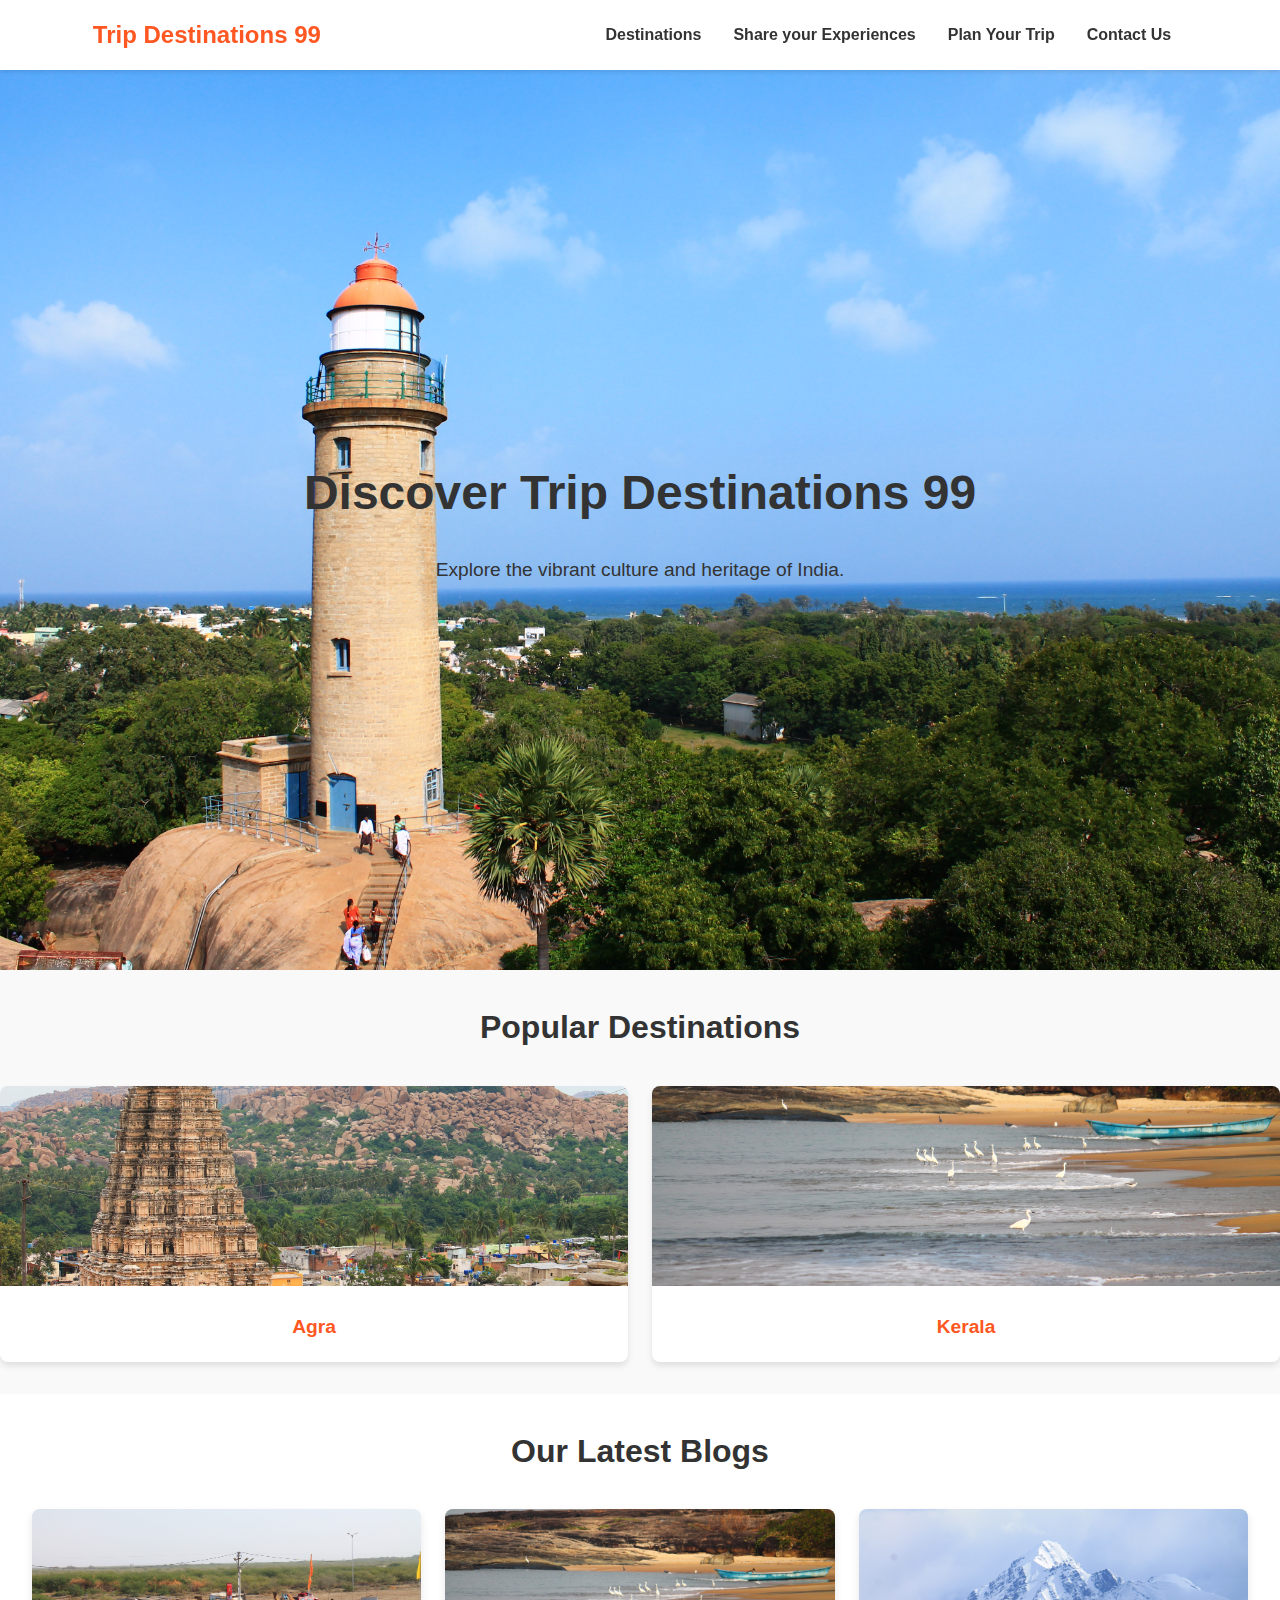
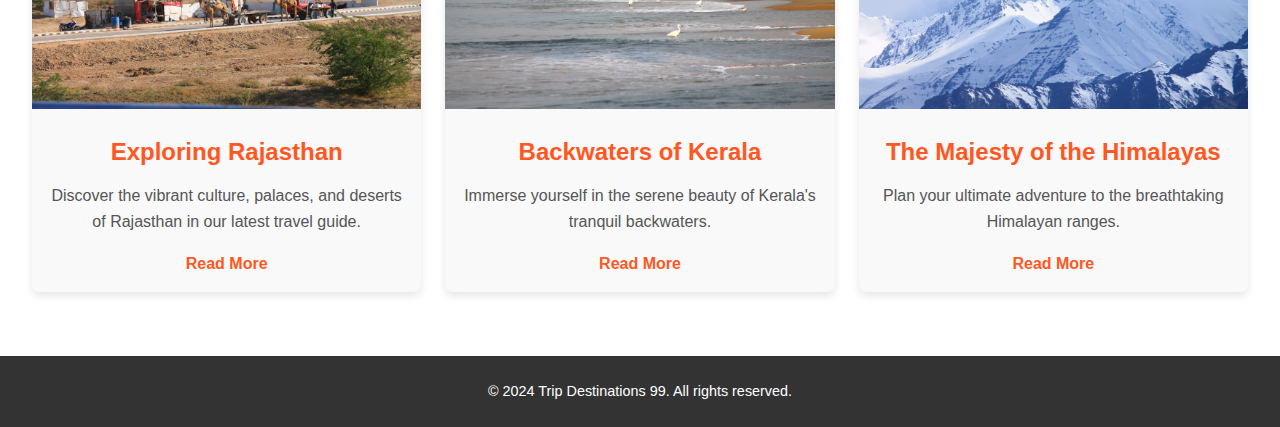
<file: index.html>
<!DOCTYPE html>
<html lang="en">
<head>
    <meta charset="UTF-8">
    <meta name="viewport" content="width=device-width, initial-scale=1.0">
    <title>Trip Destinations 99</title>
	<link rel="icon" type="image/x-icon" href="images/favicon.ico">
    <link rel="stylesheet" href="styles/style.css">
</head>
<body>
    <!-- Header Section -->
    <header>
    <div class="container">
        <a href="index.html" class="logo">Trip Destinations 99</a>
        <nav>
            <ul class="nav-links">
                <li><a href="destinations.html">Destinations</a></li>
                <li><a href="share-your-experiences.html">Share your Experiences</a></li>
                <li><a href="#plan-trip">Plan Your Trip</a></li>                
				<li><a href="contact-us.html">Contact Us</a></li>
            </ul>
        </nav>
    </div>
</header>


    <!-- Hero Section -->
    <section class="hero">
        <div class="hero-content">
            <h1>Discover Trip Destinations 99</h1>
            <p>Explore the vibrant culture and heritage of India.</p>
        </div>
    </section>

    <!-- Destinations Section -->
    <section id="destinations" class="destinations">
        <h2>Popular Destinations</h2>
        <div class="destination-grid">
            <div class="destination-card">
                <img src="images/hampi.JPG" alt="Taj Mahal">
                <h3>Agra</h3>
            </div>
            <div class="destination-card">
                <img src="images/kerala.JPG" alt="Kerala">
                <h3>Kerala</h3>
            </div>
            <!-- Add more cards -->
        </div>
    </section>
<!-- Blog Section -->
<section id="blog" class="blog-section">
    <h2>Our Latest Blogs</h2>
    <div class="blog-grid">
        <!-- Blog Card 1 -->
        <div class="blog-card">
            <img src="images/rajasthan.JPG" alt="Exploring Rajasthan">
            <div class="blog-content">
                <h3>Exploring Rajasthan</h3>
                <p>Discover the vibrant culture, palaces, and deserts of Rajasthan in our latest travel guide.</p>
                <a href="share-your-experiences.html" class="read-more">Read More</a>
            </div>
        </div>
        <!-- Blog Card 2 -->
        <div class="blog-card">
            <img src="images/kerala.JPG" alt="Backwaters of Kerala">
            <div class="blog-content">
                <h3>Backwaters of Kerala</h3>
                <p>Immerse yourself in the serene beauty of Kerala's tranquil backwaters.</p>
                <a href="share-your-experiences.html" class="read-more">Read More</a>
            </div>
        </div>
        <!-- Blog Card 3 -->
        <div class="blog-card">
            <img src="images/himalayas.JPG" alt="The Majesty of the Himalayas">
            <div class="blog-content">
                <h3>The Majesty of the Himalayas</h3>
                <p>Plan your ultimate adventure to the breathtaking Himalayan ranges.</p>
                <a href="share-your-experiences.html" class="read-more">Read More</a>
            </div>
        </div>
    </div>
</section>


    <!-- Footer Section -->
    <footer>
        <div class="container">
            <p>&copy; 2024 Trip Destinations 99. All rights reserved.</p>
        </div>
    </footer>
</body>
</html>
</file>
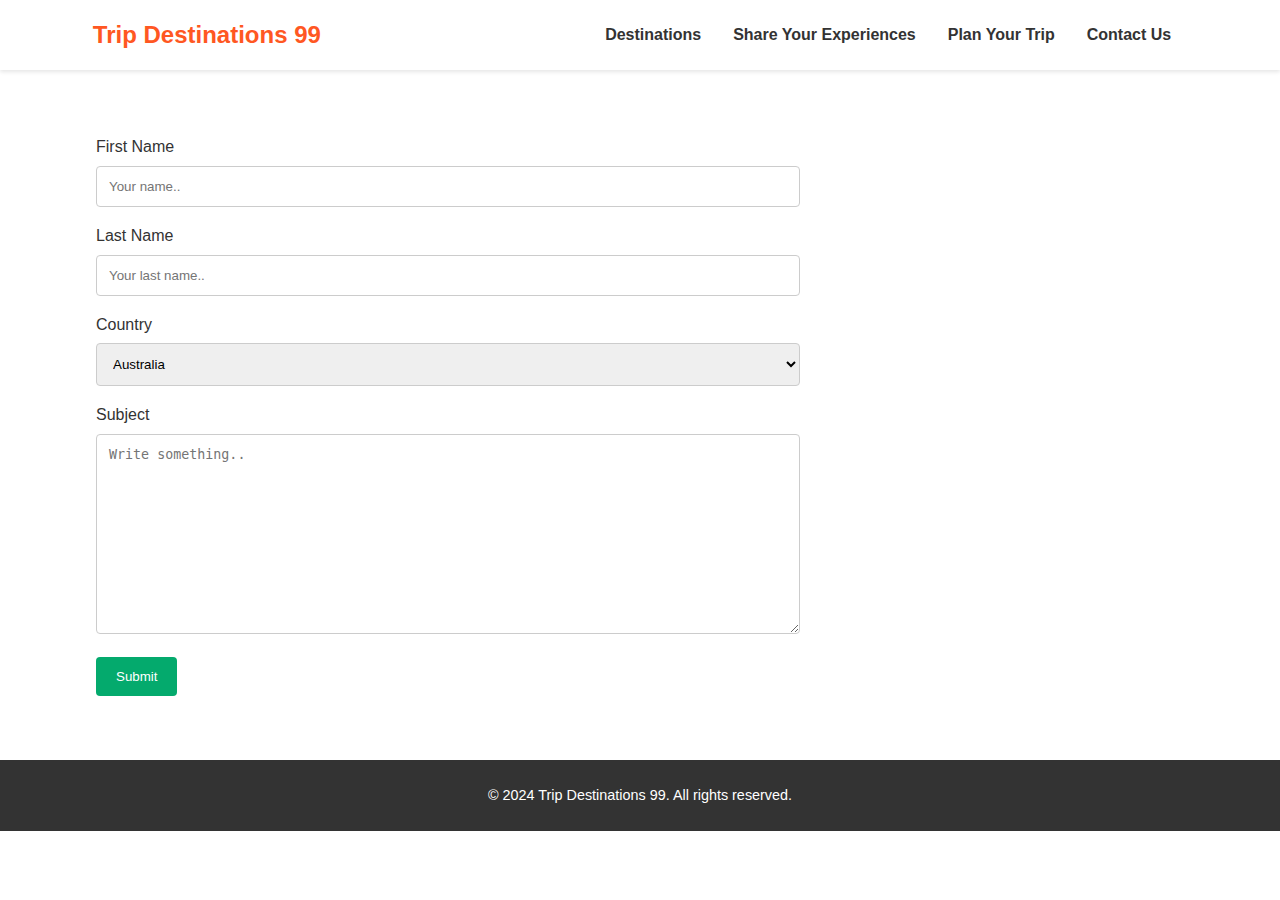
<file: contact-us.html>
<!DOCTYPE html> 
<html lang="en"> 
<head> 
    <meta charset="UTF-8"> 
    <meta name="viewport" content="width=device-width, initial-scale=1.0"> 
    <title>Trip Destinations 99</title> 
	<link rel="stylesheet" href="styles/style.css">
	<link rel="icon" type="image/x-icon" href="images/favicon.ico">
</head>
<body> 
    <!-- Header Section -->
    <header>
    <div class="container">
        <a href="index.html" class="logo">Trip Destinations 99</a>
        <nav>
            <ul class="nav-links">
                <li><a href="destinations.html">Destinations</a></li>
                <li><a href="share-your-experiences.html">Share Your Experiences</a></li>
                <li><a href="#plan-trip">Plan Your Trip</a></li>                
				<li><a href="contact-us.html">Contact Us</a></li>
            </ul>
        </nav>
    </div>
</header>
   
    <section> 
        <main> 
            <div class="contact container-main">
			
			<form action="action_page.php">

				<label for="fname">First Name</label>
				<input type="text" id="fname" name="firstname" placeholder="Your name..">

				<label for="lname">Last Name</label>
				<input type="text" id="lname" name="lastname" placeholder="Your last name..">

				<label for="country">Country</label>
				<select id="country" name="country">
					<option value="australia">Australia</option>
					<option value="bhutan">Bhutan</option>
					<option value="canada">Canada</option>
					<option value="denmark">Denmark</option>
					<option value="egypt">Egypt</option>
					<option value="france">France</option>
					<option value="germany">Germany</option>
					<option value="hong kong">Hong Kong</option>
					<option value="india">India</option>
					<option value="italy">Italy</option>
					<option value="japan">Japan</option>
					<option value="kenya">Kenya</option>
					<option value="malaysia">Malaysia</option>
					<option value="maldives">Maldives</option>
					<option value="mauritius">Mauritius</option>
					<option value="mexico">Mexico</option>
					<option value="nepal">Nepal</option>
					<option value="norway">Norway</option>
					<option value="oman">Oman</option>
					<option value="poland">Poland</option>
					<option value="qatar">Qatar</option>
					<option value="russia">Russia</option>
					<option value="saudi arabia">Saudi Arabia</option>
					<option value="singapore">Singapore</option>
					<option value="spain">Spain</option>
					<option value="canada">Switzerland</option>
					<option value="usa">USA</option>
					<option value="united kingdom">United Kingdom</option>
				</select>

				<label for="subject">Subject</label>
				<textarea id="subject" name="subject" placeholder="Write something.." style="height:200px"></textarea>

				<input type="submit" value="Submit">

			</form>
			
			</div>        

        </main> 
       
    </section> 

    <footer> 
        <p>&copy; 2024 Trip Destinations 99. All rights reserved.</p> 
    </footer> 
</body> 

</html>
</file>
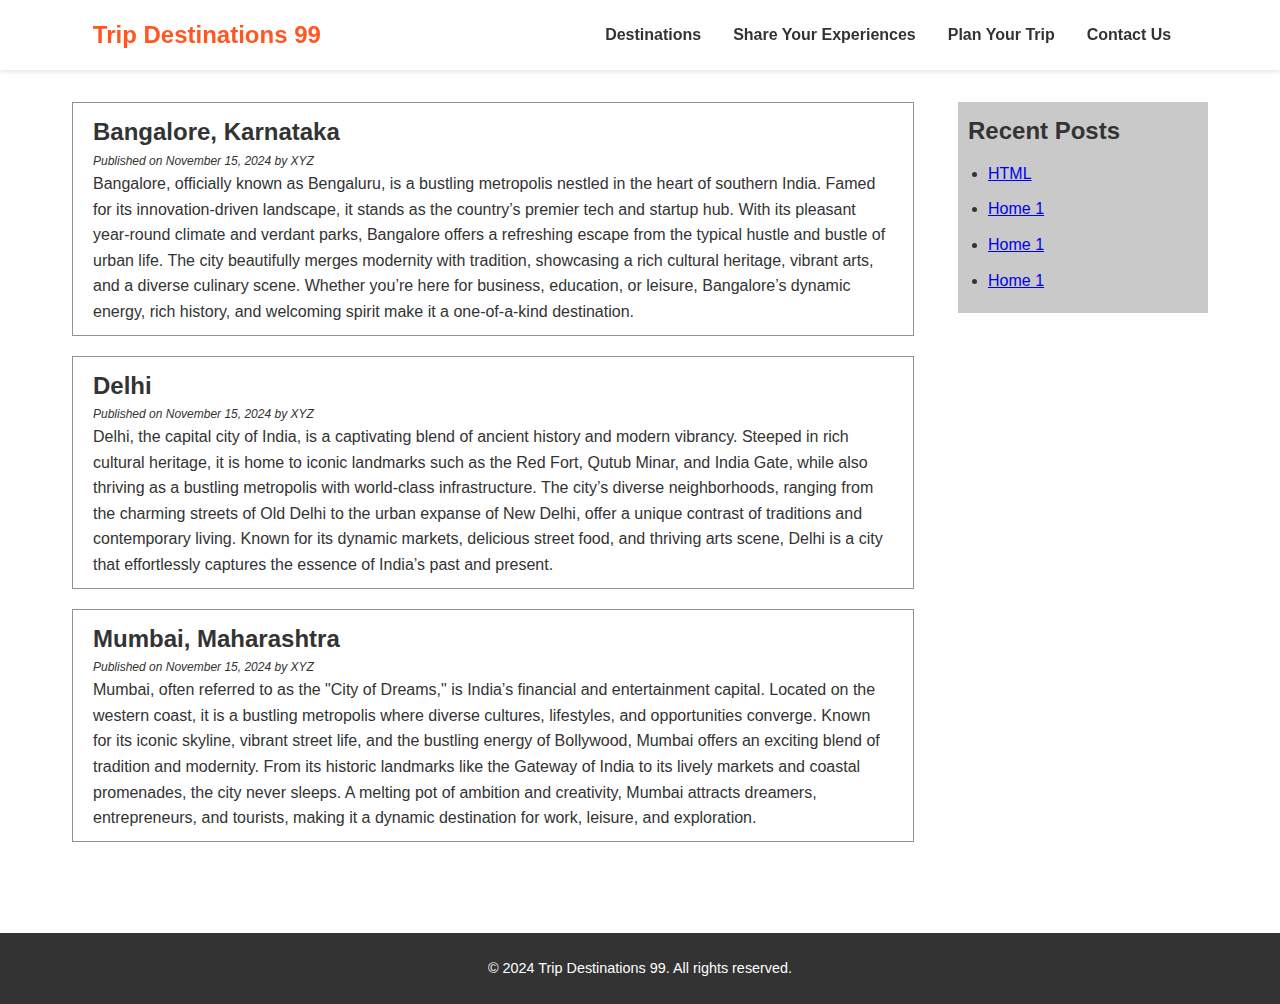
<file: destinations.html>
<!DOCTYPE html> 
<html lang="en"> 
<head> 
    <meta charset="UTF-8"> 
    <meta name="viewport" content="width=device-width, initial-scale=1.0"> 
    <title>Trip Destinations 99</title> 
	<link rel="stylesheet" href="styles/style.css">
	<link rel="icon" type="image/x-icon" href="images/favicon.ico">
</head>
<body> 
    <!-- Header Section -->
    <header>
    <div class="container">
        <a href="index.html" class="logo">Trip Destinations 99</a>
        <nav>
            <ul class="nav-links">
                <li><a href="destinations.html">Destinations</a></li>
                <li><a href="share-your-experiences.html">Share Your Experiences</a></li>
                <li><a href="#plan-trip">Plan Your Trip</a></li>                
				<li><a href="contact-us.html">Contact Us</a></li>
            </ul>
        </nav>
    </div>
</header> 

    <div class="desti-page-main container-main">
	
        <div class="articlebox"> 
            <div class="article"> 
                <h2>Bangalore, Karnataka</h2> 
                <p class="post-meta"> 
                    Published on November 15, 2024  by XYZ 
                </p> 
                <p> 
                    Bangalore, officially known as Bengaluru, is a bustling metropolis nestled in the heart of southern India. Famed for its innovation-driven landscape, it stands as the country’s premier tech and startup hub. With its pleasant year-round climate and verdant parks, Bangalore offers a refreshing escape from the typical hustle and bustle of urban life. The city beautifully merges modernity with tradition, showcasing a rich cultural heritage, vibrant arts, and a diverse culinary scene. Whether you’re here for business, education, or leisure, Bangalore’s dynamic energy, rich history, and welcoming spirit make it a one-of-a-kind destination.
                </p> 
            </div> 

            <div class="article"> 
                <h2>Delhi</h2> 
                <p class="post-meta"> 
                    Published on November 15, 2024  by XYZ  
                </p> 
                <p> 
                    Delhi, the capital city of India, is a captivating blend of ancient history and modern vibrancy. Steeped in rich cultural heritage, it is home to iconic landmarks such as the Red Fort, Qutub Minar, and India Gate, while also thriving as a bustling metropolis with world-class infrastructure. The city’s diverse neighborhoods, ranging from the charming streets of Old Delhi to the urban expanse of New Delhi, offer a unique contrast of traditions and contemporary living. Known for its dynamic markets, delicious street food, and thriving arts scene, Delhi is a city that effortlessly captures the essence of India’s past and present.
                </p>  
            </div> 

            <div class="article"> 
                <h2>Mumbai, Maharashtra</h2> 
                <p class="post-meta"> 
                    Published on November 15, 2024  by XYZ  
                </p> 
                <p> 
                    Mumbai, often referred to as the "City of Dreams," is India’s financial and entertainment capital. Located on the western coast, it is a bustling metropolis where diverse cultures, lifestyles, and opportunities converge. Known for its iconic skyline, vibrant street life, and the bustling energy of Bollywood, Mumbai offers an exciting blend of tradition and modernity. From its historic landmarks like the Gateway of India to its lively markets and coastal promenades, the city never sleeps. A melting pot of ambition and creativity, Mumbai attracts dreamers, entrepreneurs, and tourists, making it a dynamic destination for work, leisure, and exploration.
                </p> 
            </div> 
            
        </div> 
		<div class="sideads"> 
            <h2>Recent Posts</h2> 
            <ul> 
                <li><a href="#">HTML</a></li> 
                <li><a href="#">Home 1</a></li> 
                <li><a href="#">Home 1</a></li> 
                <li><a href="#">Home 1</a></li> 
            </ul> 
        </div>
		
    </div>  	

    <footer> 
        <p>&copy; 2024 Trip Destinations 99. All rights reserved.</p> 
    </footer> 
</body> 

</html>
</file>
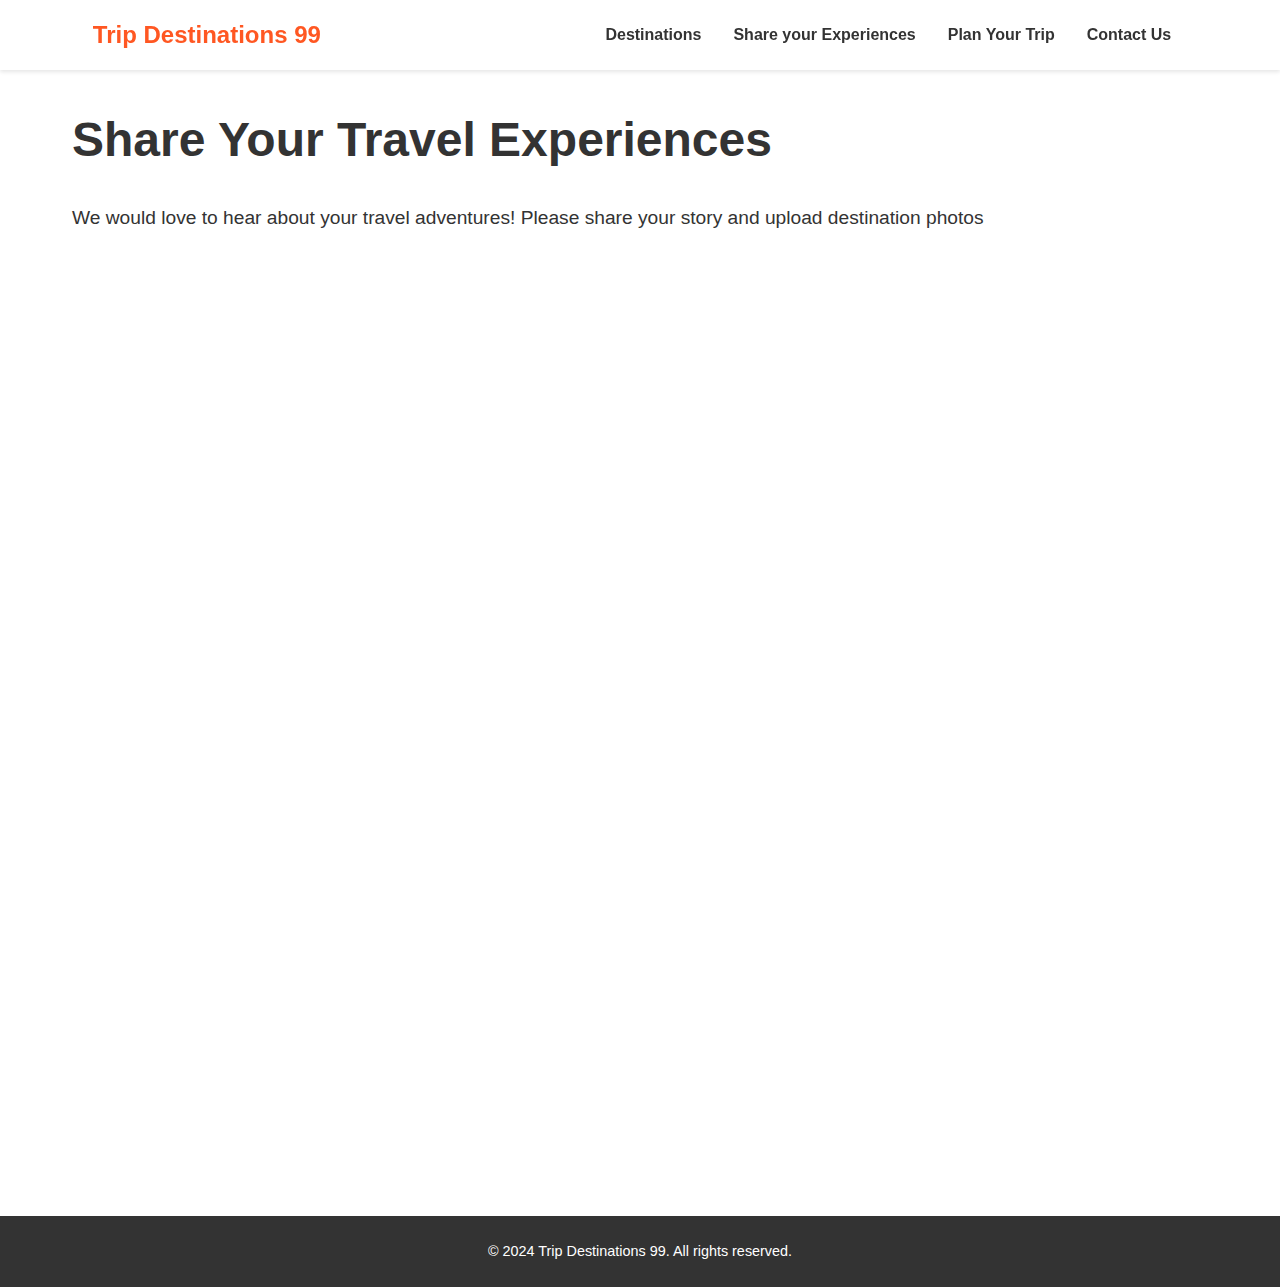
<file: share-your-experiences.html>
<!DOCTYPE html>
<html lang="en">
<head>
    <meta charset="UTF-8">
    <meta name="viewport" content="width=device-width, initial-scale=1.0">
    <title>Trip Destinations 99</title>
    <link rel="stylesheet" href="styles/style.css">
	<link rel="icon" type="image/x-icon" href="images/favicon.ico">
</head>
<body>
    <!-- Header Section -->
    <header>
    <div class="container">
        <a href="index.html" class="logo">Trip Destinations 99</a>
        <nav>
            <ul class="nav-links">
                <li><a href="destinations.html">Destinations</a></li>
                <li><a href="share-your-experiences.html">Share your Experiences</a></li>
                <li><a href="#plan-trip">Plan Your Trip</a></li>                
		<li><a href="contact-us.html">Contact Us</a></li>
            </ul>
        </nav>
    </div>
</header>
    <section>
	<div class="blog-details container-main">
        <h1>Share Your Travel Experiences</h1> 
	<p>We would love to hear about your travel adventures! Please share your story and upload destination photos</p>	
        <!-- Embed Google Form --> 
	<iframe src="https://docs.google.com/forms/d/e/1FAIpQLSde9sFjjGxRsbhTw8ZclG27Vrq1Mqn9HTyeORHFulv2BR1Jrw/viewform?embedded=true" width="640" height="880" frameborder="0" >Loading…</iframe>
		
        <!-- Add more detailed content here -->
    </div>
	</section>
	
	<!-- Footer Section -->
    <footer>
        <div class="container">
            <p>&copy; 2024 Trip Destinations 99. All rights reserved.</p>
        </div>
    </footer>
	
</body>
</html>
</file>
<file: styles/style.css>
/* Reset Styles */
* {
    margin: 0;
    padding: 0;
    box-sizing: border-box;
}

body {
    font-family: Arial, sans-serif;
    line-height: 1.6;
    color: #333;
    background: #fff;
}

.container-main iframe { 
	margin: 15px 0;
}


.container {
    width: 90%;
   // max-width: 1200px;
    margin: 0 auto;
}

/* For section block --19Nov24-- */


/* Aside left panel -- 19Nov24-- */
.sideads { 
            //flex: 1; 
			width: 250px;
            background-color: #c9c9c9; 
            padding: 10px; 			
			display:inline-block;
			float:right;
        } 

		
/* Article block -- 19Nov24-- */
.article { 
            margin-bottom: 20px; 
            padding: 10px 20px; 
            border: 1px solid rgb(145, 145, 145); 
            margin-right: 10px;
			//max-width: 32%;
			height: auto;
			float:left;	
			//overflow:scroll;
			 
        } 

/* Destinations page -- 19Nov24-- */
.articlebox { 
    width:75%;        
	color: #333;
	display:inline-block;
	//float:left;
	//clear:right;
			
        } 
		
.post-meta {
	font-style:italic;
	//font-weight:bold;
	font-size:12px;
}

.desti-page-main {
	//float:left;
	//clear:both;
	width:1200px;
}

.desti-page-main ul {
	margin: 10px;
}

.desti-page-main li {
	margin: 10px;
}
		
.container-main {
	//width: 1200px;
	display:block;
	margin:0 auto;
	padding:2em;
}
		
	
/* Blog details page --19Nov24-- */
.blog-details {
	width: 1200px;
	//display:block;
	//margin:0 auto;
	//padding:2em;
}

.blog-details img {
	width: 100%;
    height:600px;
    object-fit: cover;
}

.blog-details h1 {
    font-size: 3em;
    margin-bottom: 0.5em;
}

.blog-details p {
    font-size: 1.2em;
    margin-top: 0.5em;
}

/* Contact us page --21Nov24-- */

.contact {
	width: 60%;
	margin:2em 4em;
}

/* Style inputs with type="text", select elements and textareas */
input[type=text], select, textarea {
	width: 100%; /* Full width */
	padding: 12px; /* Some padding */ 
	border: 1px solid #ccc; /* Gray border */
	border-radius: 4px; /* Rounded borders */
	box-sizing: border-box; /* Make sure that padding and width stays in place */
	margin-top: 6px; /* Add a top margin */
	margin-bottom: 16px; /* Bottom margin */
	resize: vertical /* Allow the user to vertically resize the textarea (not horizontally) */
}

/* Style the submit button with a specific background color etc */
input[type=submit] {
	background-color: #04AA6D;
	color: white;
	padding: 12px 20px;
	border: none;
	border-radius: 4px;
	cursor: pointer;
}

/* When moving the mouse over the submit button, add a darker green color */
input[type=submit]:hover {
	background-color: #45a049;
}

/* Add a background color and some padding around the form */
/*.container {
  border-radius: 5px;
  background-color: #f2f2f2;
  padding: 20px;
}*/
	
/* Header Styling */
header {
    background: #fff;
    box-shadow: 0 2px 4px rgba(0, 0, 0, 0.1);
    padding: 1em 2em;
    position: sticky;
    top: 0;
    z-index: 10;
}

header .container {
    display: flex;
    justify-content: space-between;
    align-items: center;
}

header .logo {
    font-size: 1.5em;
    font-weight: bold;
    color: #ff5722;
    text-decoration: none;
}

header .nav-links {
    list-style: none;
    display: flex;
}

header .nav-links li {
    margin: 0 1em;
}

header .nav-links a {
    text-decoration: none;
    color: #333;
    font-weight: bold;
    transition: color 0.3s;
}

header .nav-links a:hover {
    color: #ff5722;
}

/* Hero Section */
.hero {
    background: url('../images/mahabalipuram.JPG') no-repeat center center/cover;
    height: 100vh;
    display: flex;
    justify-content: center;
    align-items: center;
    text-align: center;
    //color: #fff;
	color: #333;
    position: relative;
}

.hero:before {
    content: '';
    position: absolute;
    top: 0;
    left: 0;
    width: 100%;
    height: 100%;
    //background: rgba(0, 0, 0, 0.5);
    z-index: 1;
}

.hero-content {
    z-index: 2;
}

.hero h1 {
    font-size: 3em;
    margin-bottom: 0.5em;
}

.hero p {
    font-size: 1.2em;
    margin-top: 0.5em;
}

/* Destinations Section */
.destinations {
    padding: 2em 0;
    background: #f9f9f9;
    text-align: center;
}

.destinations h2 {
    font-size: 2em;
    color: #333;
    margin-bottom: 1em;
}

.destination-grid {
    display: grid;
    grid-template-columns: repeat(auto-fit, minmax(250px, 1fr));
    gap: 1.5em;
    margin-top: 1em;
}

.destination-card {
    background: #fff;
    border-radius: 8px;
    overflow: hidden;
    box-shadow: 0 4px 6px rgba(0, 0, 0, 0.1);
    transition: transform 0.3s, box-shadow 0.3s;
}

.destination-card:hover {
    transform: scale(1.05);
    box-shadow: 0 8px 12px rgba(0, 0, 0, 0.2);
}

.destination-card img {
    width: 100%;
    height: 200px;
    object-fit: cover;
}

.destination-card h3 {
    font-size: 1.2em;
    color: #ff5722;
    margin: 1em 0;
}

/* Blog Section */
.blog-section {
    padding: 2em;
    background: #fff;
    text-align: center;
}

.blog-section h2 {
    font-size: 2em;
    margin-bottom: 1em;
    color: #333;
}

.blog-grid {
    display: grid;
    grid-template-columns: repeat(auto-fit, minmax(300px, 1fr));
    gap: 1.5em;
    margin-top: 1em;
}

.blog-card {
    background: #f9f9f9;
    border-radius: 8px;
    box-shadow: 0 4px 8px rgba(0, 0, 0, 0.1);
    overflow: hidden;
    transition: transform 0.3s, box-shadow 0.3s;
}

.blog-card:hover {
    transform: translateY(-5px);
    box-shadow: 0 8px 12px rgba(0, 0, 0, 0.2);
}

.blog-card img {
    width: 100%;
    height: 200px;
    object-fit: cover;
}

.blog-content {
    padding: 1em;
}

.blog-content h3 {
    font-size: 1.5em;
    color: #ff5722;
    margin-bottom: 0.5em;
}

.blog-content p {
    font-size: 1em;
    color: #555;
    margin-bottom: 1em;
}

.read-more {
    text-decoration: none;
    color: #ff5722;
    font-weight: bold;
    transition: color 0.3s;
}

.read-more:hover {
    color: #e64a19;
}

/* Blog Section */
.blog-section {
    padding: 2em;
    background: #fff;
    text-align: center;
}

.blog-section h2 {
    font-size: 2em;
    margin-bottom: 1em;
    color: #333;
}

.blog-grid {
    display: grid;
    grid-template-columns: repeat(auto-fit, minmax(300px, 1fr));
    gap: 1.5em;
    margin-top: 1em;
}

.blog-card {
    background: #f9f9f9;
    border-radius: 8px;
    box-shadow: 0 4px 8px rgba(0, 0, 0, 0.1);
    overflow: hidden;
    transition: transform 0.3s, box-shadow 0.3s;
}

.blog-card:hover {
    transform: translateY(-5px);
    box-shadow: 0 8px 12px rgba(0, 0, 0, 0.2);
}

.blog-card img {
    width: 100%;
    height: 200px;
    object-fit: cover;
}

.blog-content {
    padding: 1em;
}

.blog-content h3 {
    font-size: 1.5em;
    color: #ff5722;
    margin-bottom: 0.5em;
}

.blog-content p {
    font-size: 1em;
    color: #555;
    margin-bottom: 1em;
}

.read-more {
    text-decoration: none;
    color: #ff5722;
    font-weight: bold;
    transition: color 0.3s;
}

.read-more:hover {
    color: #e64a19;
}


/* Footer */
footer {
    background: #333;
    color: #fff;
    text-align: center;
    padding: 1.5em 0;
    margin-top: 2em;
}

footer p {
    margin: 0;
    font-size: 0.9em;
}

footer a {
    color: #ff5722;
    text-decoration: none;
}

footer a:hover {
    text-decoration: underline;
}
</file>
